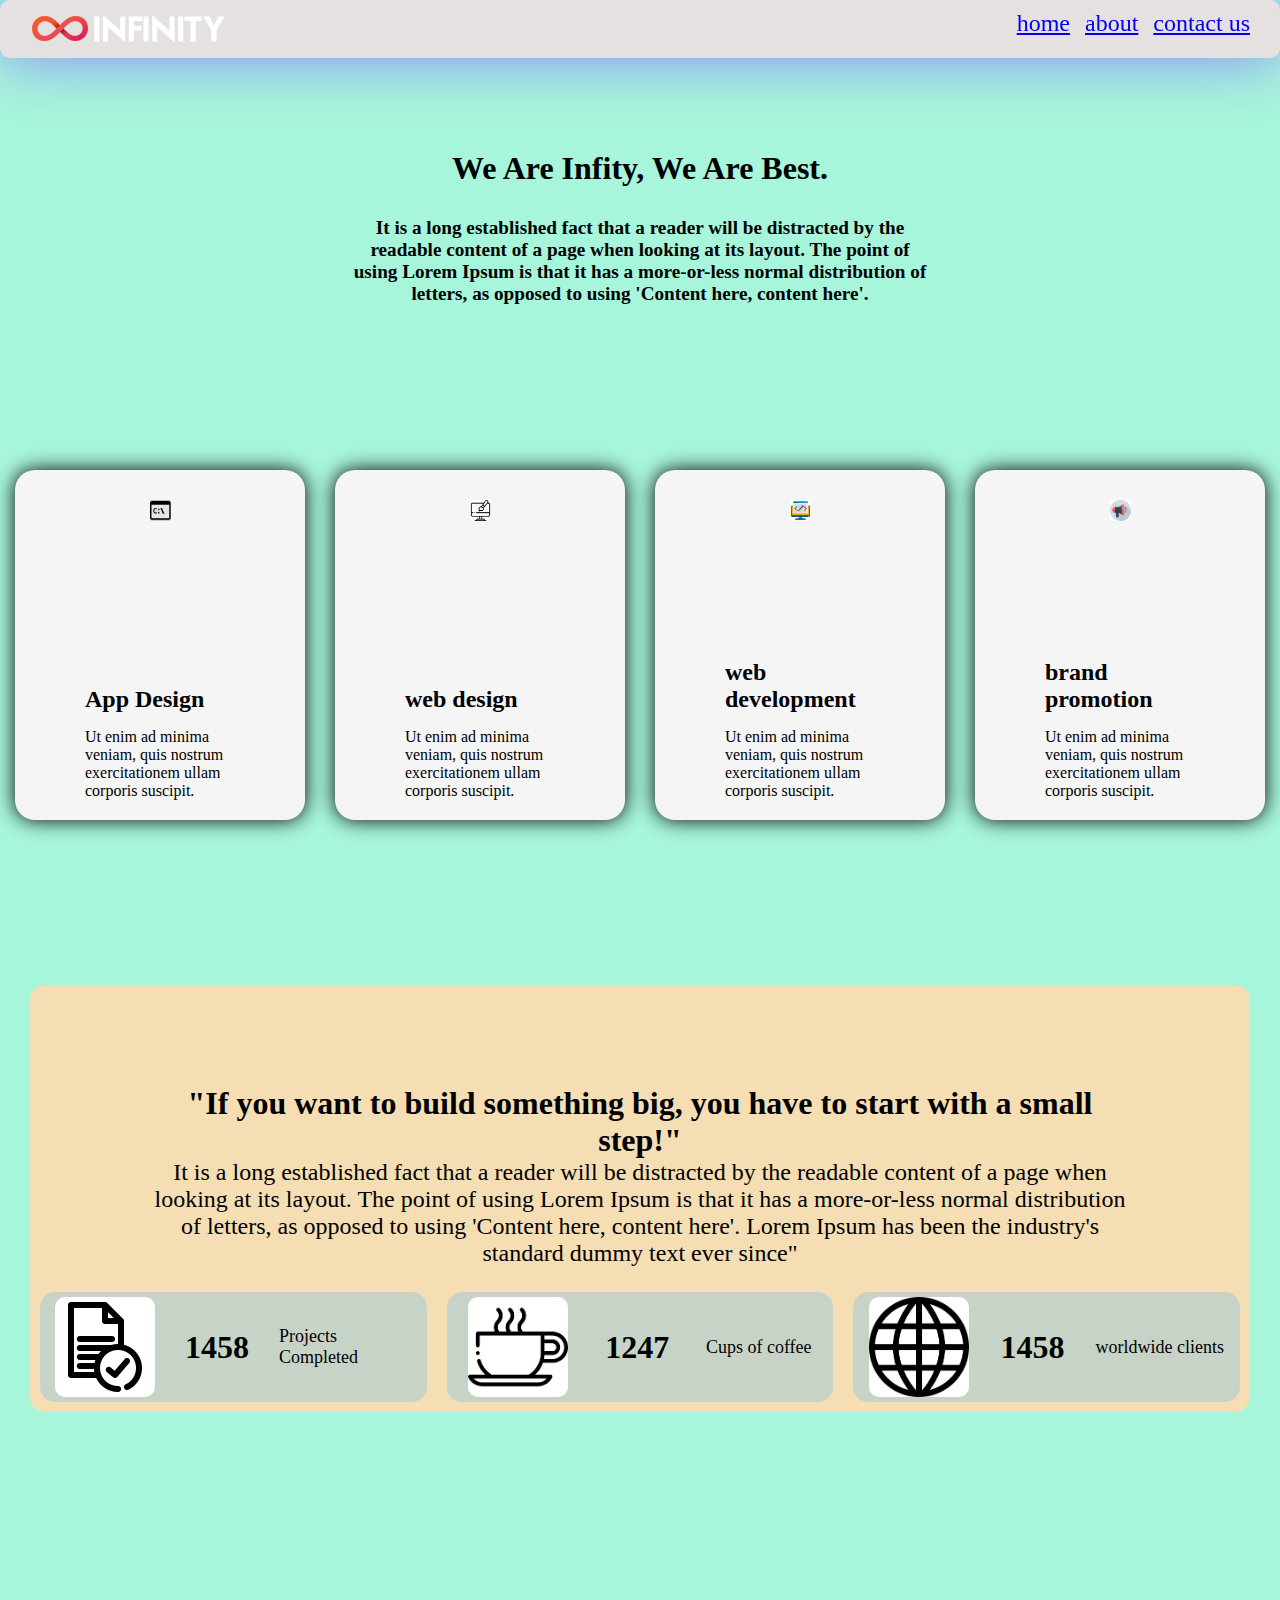
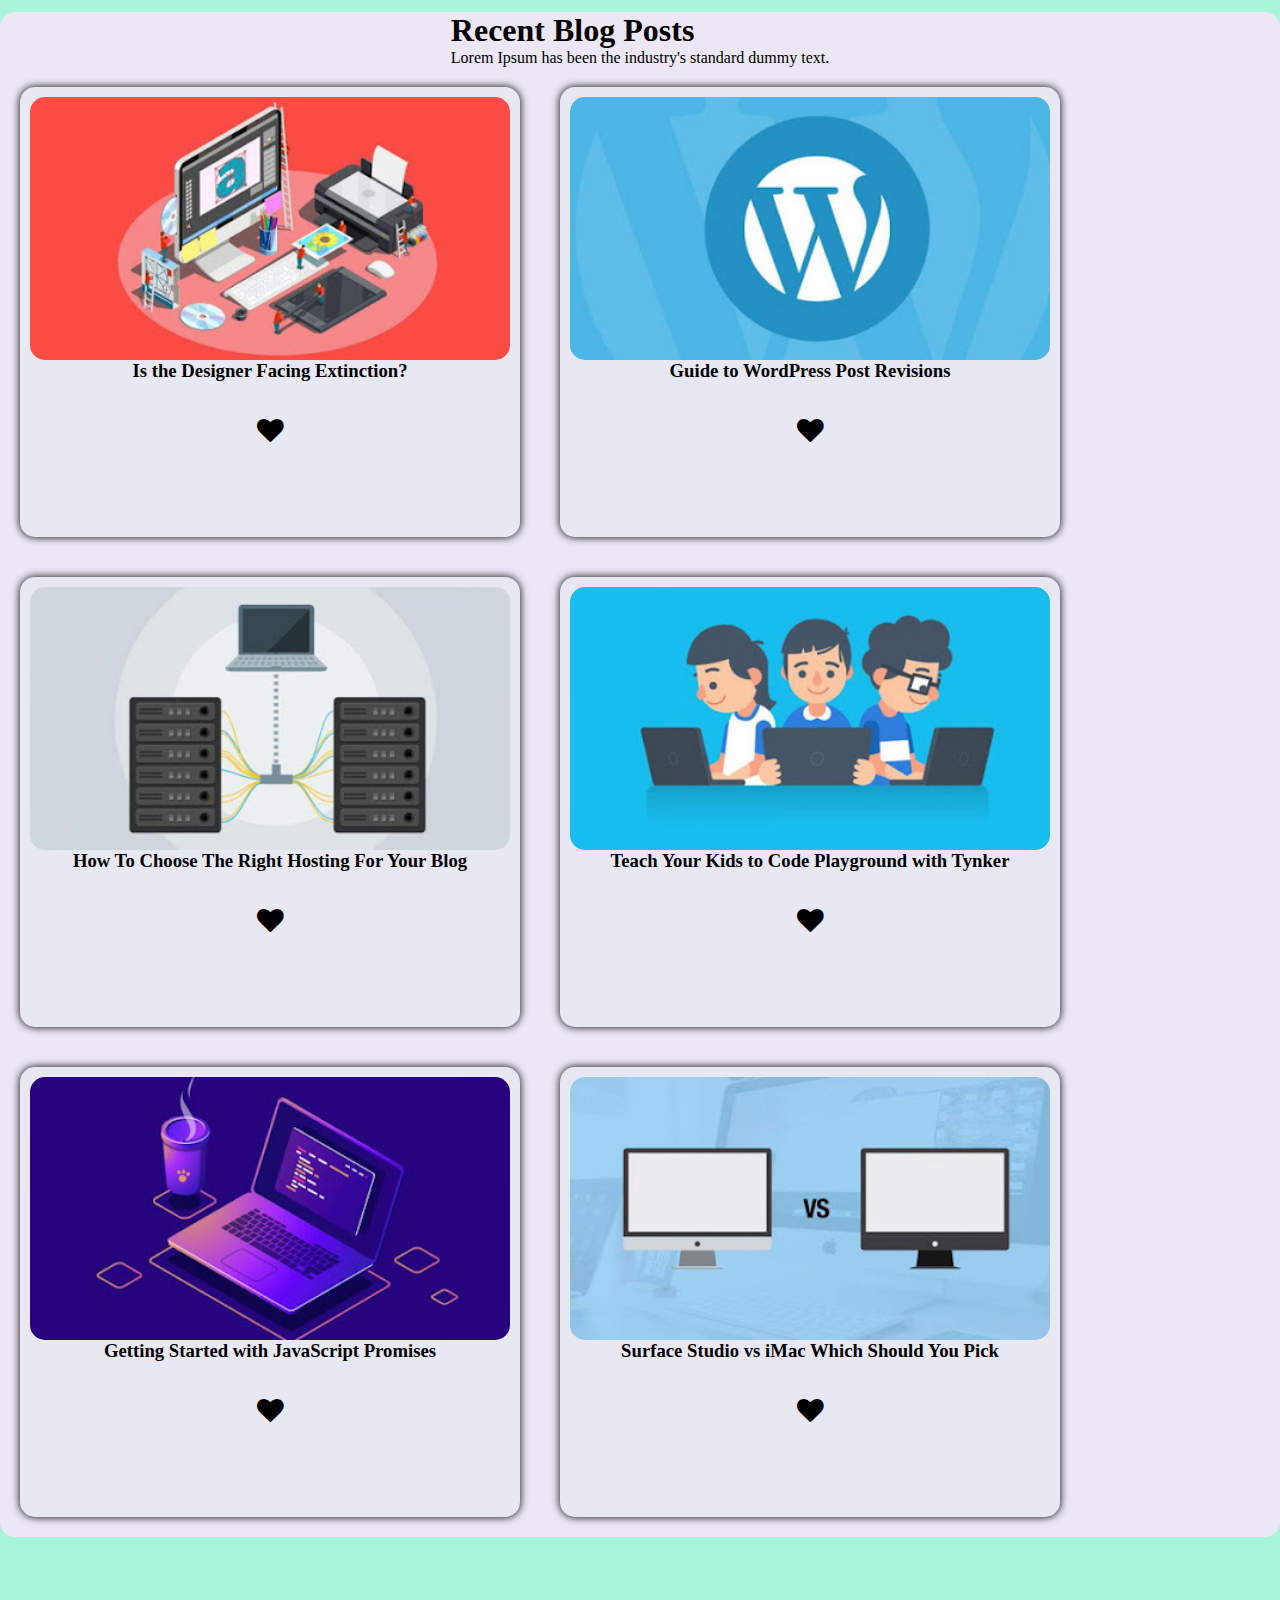
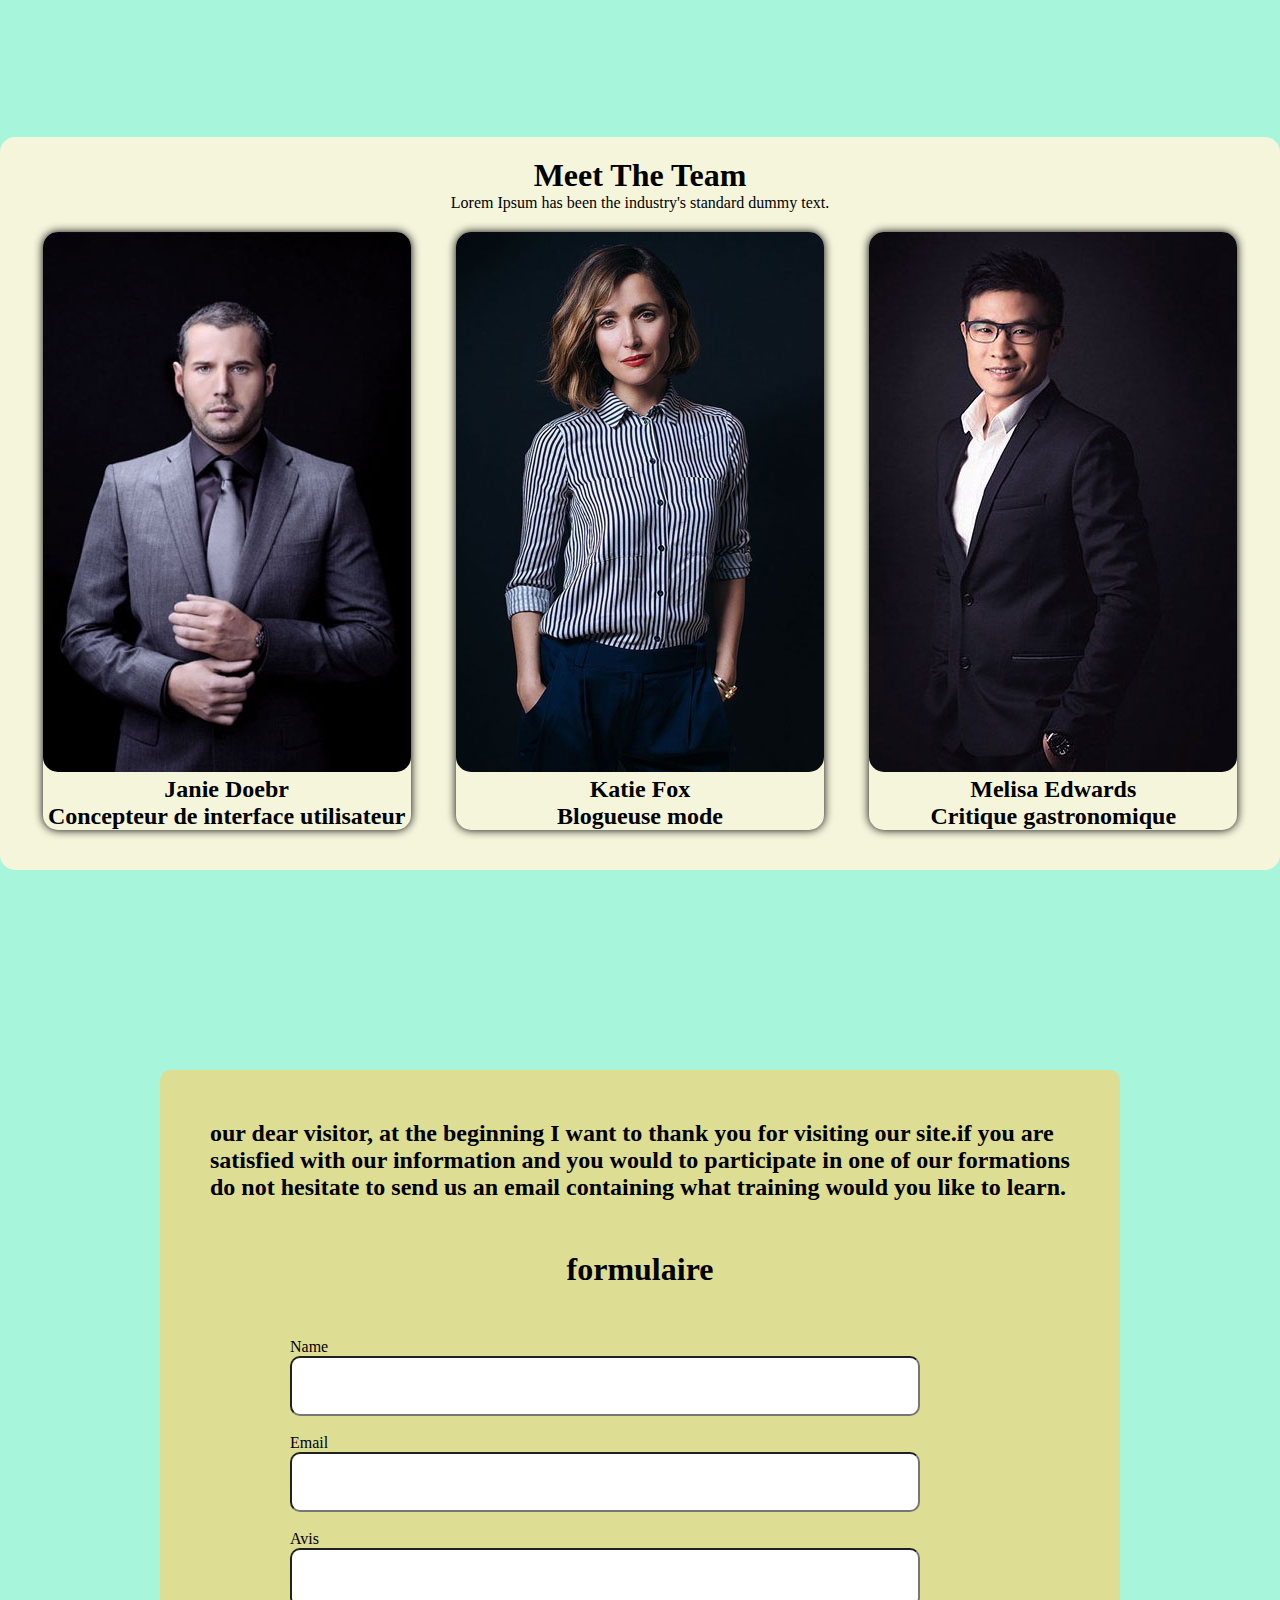
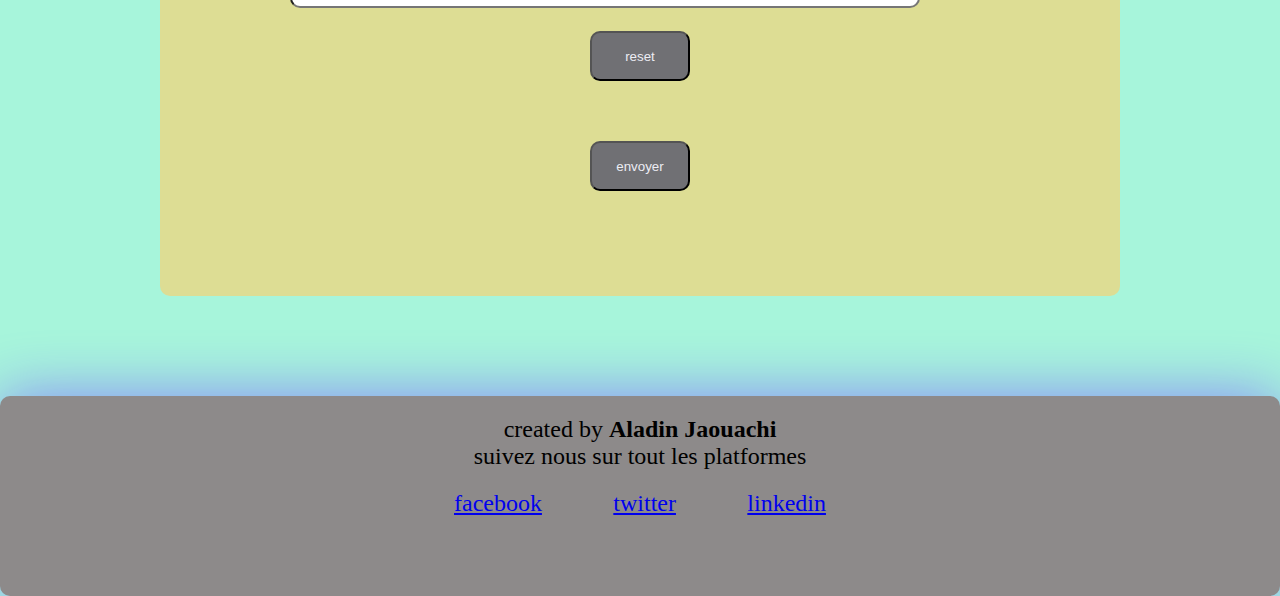
<file: index.html>
<!DOCTYPE html>
<html lang="en">
<head>
    <meta charset="UTF-8">
    <meta name="viewport" content="width=device-width, initial-scale=1.0">
    <title>infinity</title>
    
    <link rel="stylesheet" href="style.css">
    <link rel="stylesheet"  href="https://cdnjs.cloudflare.com/ajax/libs/font-awesome/4.7.0/css/font-awesome.min.css">

</head>

<body>

    <!-- debut de nav  -->
    <nav class="nav1">
        <img src="logo.png" alt="">
        <ul>
            <li><a href="index.html"> home </a> </li>
            <li><a href="about.html">about</a> </li>
            <li> <a href="contact.html">contact us</a></li>
        </ul>
    </nav>

    <!-- fin de nav -->

    <!-- presentation  -->
    <div class="presentation">
       <h1>We Are Infity, We Are Best.</h1>
       <p>It is a long established fact that a reader will be distracted by the readable content of a page when looking at its layout. The point of using Lorem Ipsum is that it has a more-or-less normal distribution of letters, as opposed to using 'Content here, content here'.</p>
    </div>
    <!-- fin de presentation  -->

    <!-- debut de carts -->
    <div class="carts">
        <div class="cart">
            <img src="app design.png" alt="">
            <div class="bas">
                <h2>App Design</h2>
            <p>Ut enim ad minima veniam, quis nostrum exercitationem ullam corporis suscipit.</p>
            </div>
        </div>

        <div class="cart">
            <img src="web design.png" alt="">
            <div class="bas">
                <h2>web design</h2>
            <p>Ut enim ad minima veniam, quis nostrum exercitationem ullam corporis suscipit.</p>
            </div>
        </div>

        <div class="cart">
            <img src="web development.png" alt="">
            <div class="bas">
                <h2>web development</h2>
            <p>Ut enim ad minima veniam, quis nostrum exercitationem ullam corporis suscipit.</p>
            </div>
        </div>

        <div class="cart">
            <img src="brand promotion.png" alt="">
            <div class="bas">
                <h2>brand promotion </h2>
            <p>Ut enim ad minima veniam, quis nostrum exercitationem ullam corporis suscipit.</p>
            </div>
        </div>
    </div>



    <!-- fin de carts -->



    <!-- deuxieme card  -->
    <div class="deuxieme">
        <div class="deuxiemeA">
          <h1>"If you want to build something big, you have to start with a small step!"</h1>
          <p>It is a long established fact that a reader will be distracted by the readable content of a page when looking at its layout. The point of using Lorem Ipsum is that it has a more-or-less normal distribution of letters, as opposed to using 'Content here, content here'. Lorem Ipsum has been the industry's standard dummy text ever since" </p>
        </div>
        <div class="deuxiemeB">
                <div class="eme">
                    <img src="projet complet.png" alt="">
                    <h1>1458</h1>
                    <p>Projects Completed</p>
    
                </div>
    
                <div class="eme">
                    <img src="cups of coffee.png" alt="">
                    <h1>1247</h1>
                    <p>Cups of coffee</p>
    
                </div>
    
                <div class="eme">
                    <img src="worldwide.png" alt="">
                    <h1>1458</h1>
                    <p>worldwide clients </p>
    
                </div>
        </div>
       
    </div>


    <!-- fin de deuxieme card  -->


    <!-- debut de bolgs -->
    <div class="blogs">


        <div class="top">
        <h1>Recent Blog Posts</h1>
        <p>Lorem Ipsum has been the industry's standard dummy text.</p>
        </div>


        <div class="butt">

        <div class="blog">
            <img src="blog1.jpg" alt="">
            <h3>Is the Designer Facing Extinction?</h3>
            <button class="like"> <i class="fa fa-heart fa-2x likee" id="heart" ></i> </button>
        </div>

        <div class="blog">
            <img src="blog2.jpg" alt="">
            <h3>Guide to WordPress Post Revisions</h3>
            <button class="like"> <i class="fa fa-heart fa-2x likee" id="heart" ></i> </button>
        </div>

        <div class="blog">
            <img src="blog3.jpg" alt="">
            <h3>How To Choose The Right Hosting For Your Blog</h3>
            <button class="like"> <i class="fa fa-heart fa-2x likee" id="heart" ></i> </button>
        </div>

        <div class="blog">
            <img src="blog4.jpg" alt="">
            <h3>Teach Your Kids to Code Playground with Tynker</h3>
            <button class="like"> <i class="fa fa-heart fa-2x likee" id="heart" ></i> </button>
        </div>

        <div class="blog">
            <img src="blog5.jpg" alt="">
            <h3>Getting Started with JavaScript Promises</h3>
            <button class="like"> <i class="fa fa-heart fa-2x likee" id="heart" ></i> </button>
        </div>

        <div class="blog">
            <img src="blog6.jpg" alt="">
            <h3>Surface Studio vs iMac Which Should You Pick</h3>
            <button class="like"> <i class="fa fa-heart fa-2x likee" id="heart" ></i> </button>
        </div>
        </div>

    </div>

    <!-- fin de blogs -->


    <!-- debut de team  -->
    <div class="team">
        <div id="titre">
            <h1>Meet The Team</h1>
            <p>Lorem Ipsum has been the industry's standard dummy text.</p>

        </div>
        <div id="tsawer">
            <div class="teswira">
                <img src="team1.jpg" alt="">
                <h2>Janie Doebr <br>
                    Concepteur de interface utilisateur</h2>
            </div>
            <div class="teswira">
                <img src="team2.jpg" alt="">
                <h2>Katie Fox <br>
                    Blogueuse mode</h2>
            </div>
            <div class="teswira">
                <img src="team3.jpg" alt="">
                <h2>Melisa Edwards <br>
                    Critique gastronomique</h2>
            </div>
           
        </div>
    </div>

    <!-- fin de team  -->


    <!-- form -->
    <div class="formulaire">
        <h2>our dear visitor, at the beginning I want to thank you for visiting our site.if you are satisfied with our information and you would to participate in one of our formations do not hesitate to send us an email containing what training would you like to learn.</h2>
        <h1>formulaire</h1>
        <form action="">
        <label for="">Name</label>
        <input class="input input1" type="text" ><br>
        <label for="">Email</label>
        <input class="input input2" type="email"><br>
        <label for="">Avis</label>
        <input class="input input3" type="text"><br>
        <button id="zouz" type="reset">reset</button>
    </form>
        
        <button id="envoyer"> envoyer </button>
        <h1 id="congratz"></h1>
       
    
    </div>


    <!-- fin de form  -->



    <!-- debut de fouter  -->
    <footer>
        <p style="color: black;">created by <strong>Aladin Jaouachi</strong><br>
        suivez nous sur tout les platformes </p>
        
        <ul>
            <li> <a href="#">facebook</a></li>
            <li> <a href="#">twitter</a></li>
            <li> <a href="#">linkedin</a> </li>
        </ul>
    </footer>
    <!-- fin de fouter  -->


    <!-- isertion de javascript -->
    <script src="script.js"></script>
    <!-- fin d'isertion de javascript -->
</body>
</html
</file>
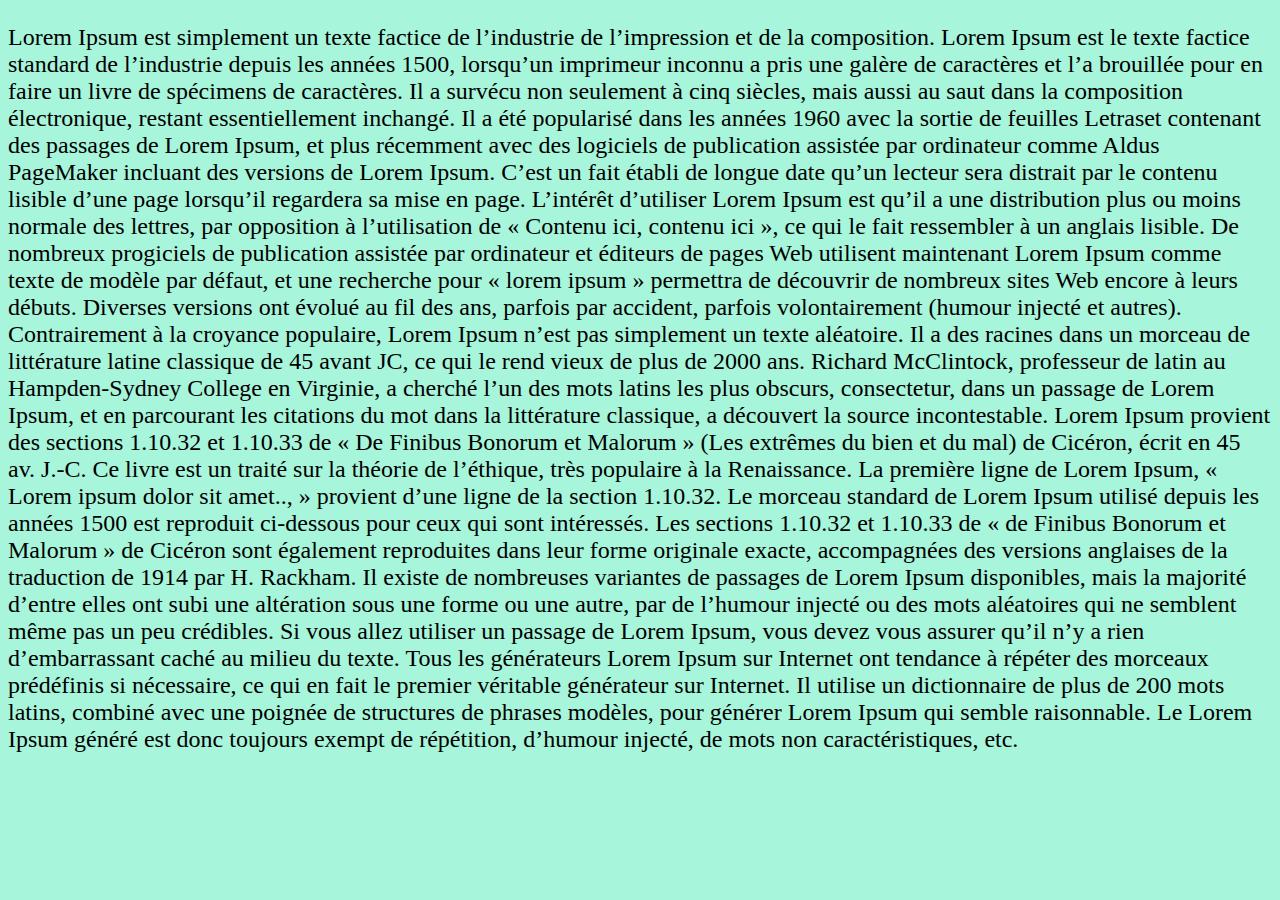
<file: about.html>
<!DOCTYPE html>
<html lang="en">
<head>
    <meta charset="UTF-8">
    <meta name="viewport" content="width=device-width, initial-scale=1.0">
    <title>about</title>
</head>
<body style=" background-color: rgb(167, 245, 219);">
    <p style="font-size: x-large;">Lorem Ipsum est simplement un texte factice de l’industrie de l’impression et de la composition. Lorem Ipsum est le texte factice standard de l’industrie depuis les années 1500, lorsqu’un imprimeur inconnu a pris une galère de caractères et l’a brouillée pour en faire un livre de spécimens de caractères. Il a survécu non seulement à cinq siècles, mais aussi au saut dans la composition électronique, restant essentiellement inchangé. Il a été popularisé dans les années 1960 avec la sortie de feuilles Letraset contenant des passages de Lorem Ipsum, et plus récemment avec des logiciels de publication assistée par ordinateur comme Aldus PageMaker incluant des versions de Lorem Ipsum.

        C’est un fait établi de longue date qu’un lecteur sera distrait par le contenu lisible d’une page lorsqu’il regardera sa mise en page. L’intérêt d’utiliser Lorem Ipsum est qu’il a une distribution plus ou moins normale des lettres, par opposition à l’utilisation de « Contenu ici, contenu ici », ce qui le fait ressembler à un anglais lisible. De nombreux progiciels de publication assistée par ordinateur et éditeurs de pages Web utilisent maintenant Lorem Ipsum comme texte de modèle par défaut, et une recherche pour « lorem ipsum » permettra de découvrir de nombreux sites Web encore à leurs débuts. Diverses versions ont évolué au fil des ans, parfois par accident, parfois volontairement (humour injecté et autres).
        
        Contrairement à la croyance populaire, Lorem Ipsum n’est pas simplement un texte aléatoire. Il a des racines dans un morceau de littérature latine classique de 45 avant JC, ce qui le rend vieux de plus de 2000 ans. Richard McClintock, professeur de latin au Hampden-Sydney College en Virginie, a cherché l’un des mots latins les plus obscurs, consectetur, dans un passage de Lorem Ipsum, et en parcourant les citations du mot dans la littérature classique, a découvert la source incontestable. Lorem Ipsum provient des sections 1.10.32 et 1.10.33 de « De Finibus Bonorum et Malorum » (Les extrêmes du bien et du mal) de Cicéron, écrit en 45 av. J.-C. Ce livre est un traité sur la théorie de l’éthique, très populaire à la Renaissance. La première ligne de Lorem Ipsum, « Lorem ipsum dolor sit amet.., » provient d’une ligne de la section 1.10.32.
        
        Le morceau standard de Lorem Ipsum utilisé depuis les années 1500 est reproduit ci-dessous pour ceux qui sont intéressés. Les sections 1.10.32 et 1.10.33 de « de Finibus Bonorum et Malorum » de Cicéron sont également reproduites dans leur forme originale exacte, accompagnées des versions anglaises de la traduction de 1914 par H. Rackham.
        
        Il existe de nombreuses variantes de passages de Lorem Ipsum disponibles, mais la majorité d’entre elles ont subi une altération sous une forme ou une autre, par de l’humour injecté ou des mots aléatoires qui ne semblent même pas un peu crédibles. Si vous allez utiliser un passage de Lorem Ipsum, vous devez vous assurer qu’il n’y a rien d’embarrassant caché au milieu du texte. Tous les générateurs Lorem Ipsum sur Internet ont tendance à répéter des morceaux prédéfinis si nécessaire, ce qui en fait le premier véritable générateur sur Internet. Il utilise un dictionnaire de plus de 200 mots latins, combiné avec une poignée de structures de phrases modèles, pour générer Lorem Ipsum qui semble raisonnable. Le Lorem Ipsum généré est donc toujours exempt de répétition, d’humour injecté, de mots non caractéristiques, etc.</p>
</body>
</html>
</file>
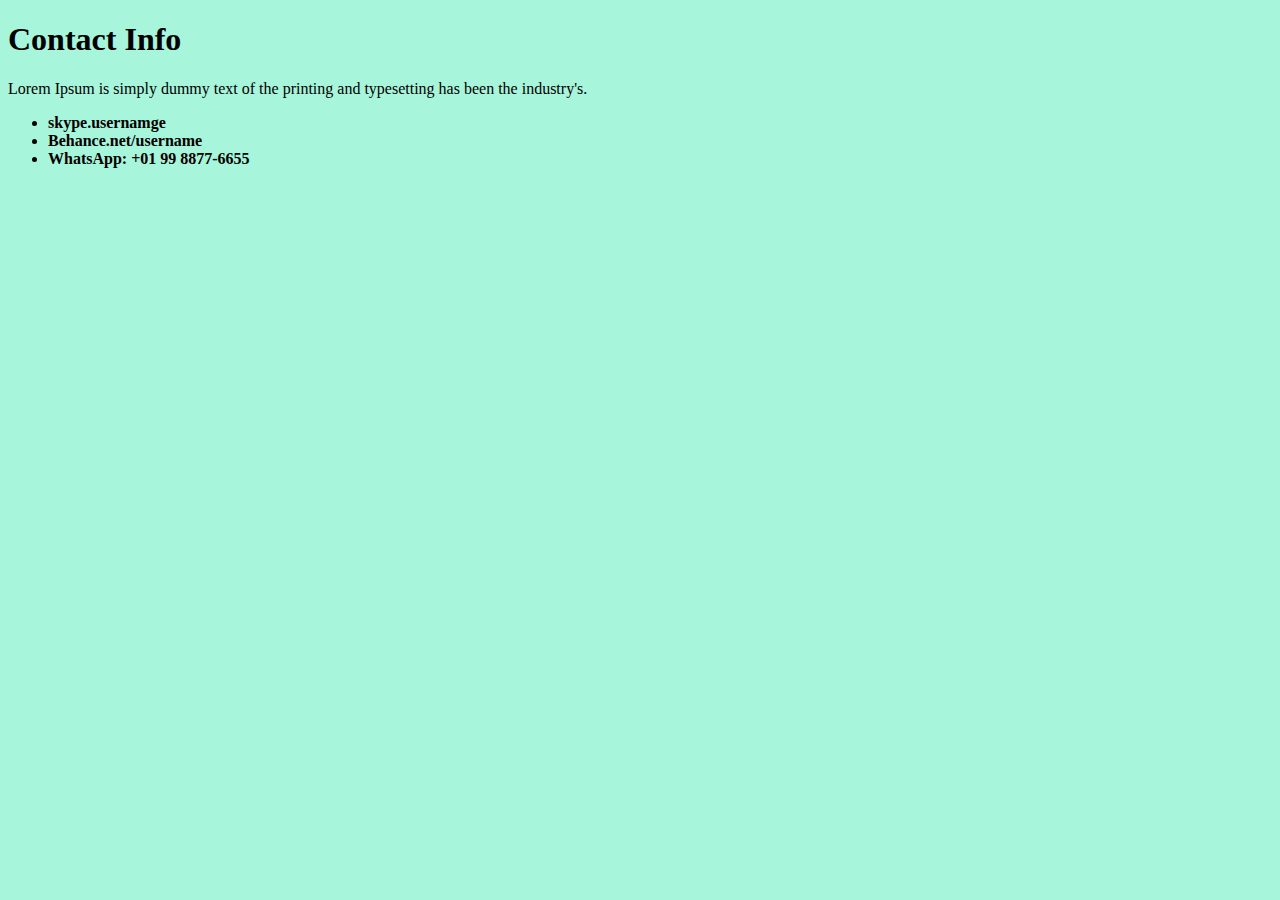
<file: contact.html>
<!DOCTYPE html>
<html lang="en">
<head>
    <meta charset="UTF-8">
    <meta name="viewport" content="width=device-width, initial-scale=1.0">
    <title>contact</title>
    
    <style>
        body{
            background-color: rgb(167, 245, 219);
        }
    </style>
</head>
<body>
    <h1>Contact Info</h1>
    <p> Lorem Ipsum is simply dummy text of the printing and typesetting has been the industry's. </p>
    <ul>
        <li> <strong>  skype.usernamge</strong > </li>
        <li> <strong>Behance.net/username</strong> </li>
        <li><strong>WhatsApp: +01 99 8877-6655</strong></li>
    </ul>
</body>
</file>
<file: style.css>
* {
    margin:0px;
    padding:0px;
    box-sizing: border-box;
    border-radius: 10px;
}
body{ 
    background-color:rgb(167, 245, 219);
 
}
footer{
    font-size: x-large;
    background-color: rgb(141, 138, 138);
    height: 200px;
    text-align: center;
    padding: 20px;
    box-shadow: 0 0 60px rgb(135, 135, 247) ;
    color: aliceblue;
}

footer ul{
    text-align: center;
    display: flex;
    justify-content: space-between;
    gap: 10px;
    width: 30%;
    margin: 20px auto;

}
ul li:hover{
    border-bottom: 2px solid rgb(190, 245, 63);

}

nav{
    box-shadow: 0 0 60px rgb(135, 135, 247);
    position: fixed;
    top: 0;
    left: 0;
    width: 100%;
    background-color: rgb(230, 225, 225);
    display: flex;
    justify-content: space-between;
     margin :0px; 
     padding: 10px 30px;
     
   
    
}
ul{
    display: flex;
    color: white;
    list-style: none;
    gap: 15px;
    font-size:x-large;
}
.presentation{
    width: 50%;
    text-align: center;
    margin: 150px auto;
}
.presentation p{
    font-size: larger;
    font-weight: 600;
    margin: 30px;
}
.carts{
    display: flex;
    justify-content: space-between;
    margin-bottom: 150px;
}
.carts :hover{
    transform: scale(1.04);
}
.cart{
    
    box-shadow: 0 0 20px black;
    background-color: #f5f5f5;
    width: 400px;
    height: 350px;
    display: flex;
    flex-direction: column;
    justify-content: space-between;
    margin: 15px;
    border-radius: 20px;
    padding: 10px;
}
.cart img{
    width: 30%;
    padding: 10px 30px;
    margin: 10px auto;
}
.bas{
    display: flex;
    width: 150px;
    flex-direction: column;
    gap: 15px;
    margin: 10px auto;

}
.deuxieme{
    display: flex;
    flex-direction: column;
    background-color: wheat;
    border-radius: 15px;
    margin: 30px;


}

.deuxiemeA{
    background-color: transparent;
    display: flex;
    flex-direction: column;
    justify-content: space-between;
    margin: 100px auto;
    margin-bottom: 15px;
    width: 80%;
    text-align: center;
}
.deuxiemeA p{
    font-size: x-large;
    font-weight: 500;
    text-align: center;
}
.deuxiemeB{
   
    display: flex;
    justify-content: space-evenly;
}

.eme{
    background-color: rgb(200, 211, 200);
    display: flex;
    /* flex-direction: column; */
    justify-content:space-evenly;
    align-items: center;
    gap: 30px;
    width: 400px;
    height: 110px;
    border-radius: 15px;
    padding: 15px;
    margin: 10px;
}
.eme img{
    width: 100px;
    height: 100px;
}
.eme p{
    font-size: large;
}
.blogs{
    width: 100%;
    background-color:rgba(244, 229, 247, 0.9);
    display: flex;
    flex-direction: column;
    flex-wrap: wrap;
    align-items: center;
    border-radius: 15px;
    margin-top: 200px;

}
.blog{
display: flex;
flex-direction: column;
background-color: rgb(232, 232, 243);
width: 500px;
/* justify-content: space-between; */
margin: 20px;
height: 450px;
align-items: center;
border-radius: 15px;
box-shadow: 0 0 9px black;
padding: 10px;
}
.blog img{
    width: 100%;
    border-radius: 15px;
}
.butt{
    display: flex;
    flex-wrap: wrap;
}
.like{
    width: 100px;
    height: 100px;
    border: none;
    color: black;
    background-color: transparent;
}

#tsawer{
    
    display: flex;
    justify-content: space-around;
    width: 100%;
    border-radius: 15px;
}
.teswira{
    background-color: beige;
    border-radius: 15px;
    box-shadow: 0 0 10px black;
    margin: 20px;
}
.teswira img{
    border-radius: 15px;
}
.teswira h2{
    text-align: center;
}
.team{
    background-color: beige;
    border-radius: 15px;
    text-align: center;
    padding: 20px;
    margin: 200px auto;
}
.formulaire{
    width:75%;
    background-color: rgb(221, 221, 148);
    display: flex;
    flex-direction: column;
    align-items: center;
    justify-content: space-between;
    margin: 100px auto;
    padding: 50px;
    gap: 50px;
}
.formulaire input{
    display: flex;
    justify-content: space-between;
    width: 90%;
    height: 60px;
}
.formulaire button{
    width: 100px;
    height: 50px;
    align-items: center;
    margin: 5px 300px;
    color: #ececf3;
    background-color: #707074;
}
.formulaire button:hover{
    border: 2px solid black;
    background-color: #2f2f36;
    transform: scale(1.04);
    
}

/* #zouz{
align-items:center;
} */
</file>
